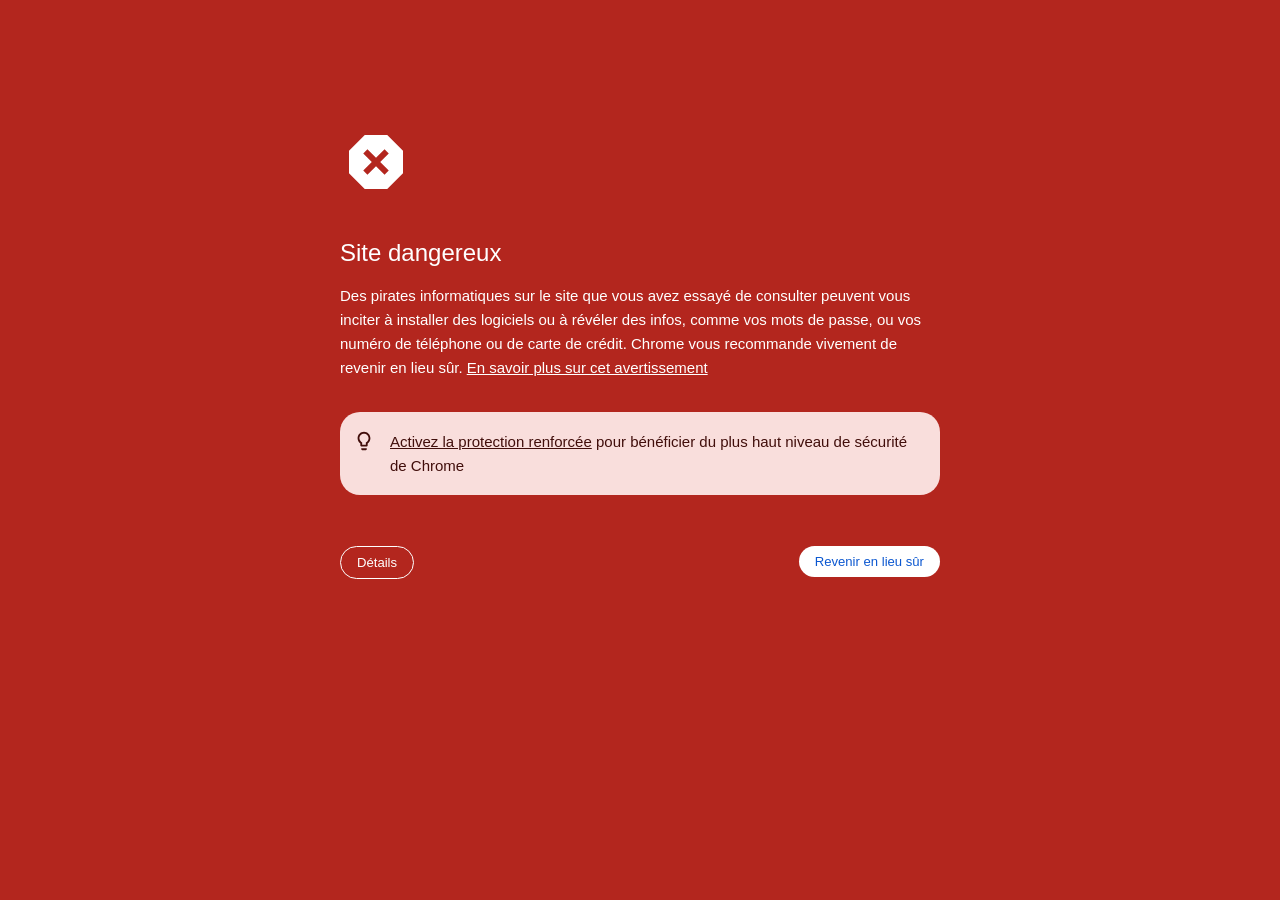
<file: index_ssl.html>
<html dir="ltr" lang="fr"><head>
  <meta charset="utf-8">
  <meta name="color-scheme" content="light dark">
  <meta name="theme-color" content="rgb(217, 48, 37)">
  <meta name="viewport" content="initial-scale=1, minimum-scale=1, width=device-width">
  <meta http-equiv="Content-Security-Policy" content="require-trusted-types-for 'script'; trusted-types;">
  <title>Erreur liée à la sécurité</title>
  <style>/* Copyright 2017 The Chromium Authors
 * Use of this source code is governed by a BSD-style license that can be
 * found in the LICENSE file. */

a {
  color: var(--link-color);
}

body {
  --background-color: #fff;
  --error-code-color: var(--google-gray-700);
  --google-blue-50: rgb(232, 240, 254);
  --google-blue-100: rgb(210, 227, 252);
  --google-blue-300: rgb(138, 180, 248);
  --google-blue-600: rgb(26, 115, 232);
  --google-blue-700: rgb(25, 103, 210);
  --google-gray-100: rgb(241, 243, 244);
  --google-gray-300: rgb(218, 220, 224);
  --google-gray-500: rgb(154, 160, 166);
  --google-gray-50: rgb(248, 249, 250);
  --google-gray-600: rgb(128, 134, 139);
  --google-gray-700: rgb(95, 99, 104);
  --google-gray-800: rgb(60, 64, 67);
  --google-gray-900: rgb(32, 33, 36);
  --heading-color: var(--google-gray-900);
  --link-color: rgb(88, 88, 88);
  --primary-button-fill-color-active: var(--google-blue-700);
  --primary-button-fill-color: var(--google-blue-600);
  --primary-button-text-color: #fff;
  --quiet-background-color: rgb(247, 247, 247);
  --secondary-button-border-color: var(--google-gray-500);
  --secondary-button-fill-color: #fff;
  --secondary-button-hover-border-color: var(--google-gray-600);
  --secondary-button-hover-fill-color: var(--google-gray-50);
  --secondary-button-text-color: var(--google-gray-700);
  --small-link-color: var(--google-gray-700);
  --text-color: var(--google-gray-700);
  background: var(--background-color);
  color: var(--text-color);
  word-wrap: break-word;
}

.nav-wrapper .secondary-button {
  background: var(--secondary-button-fill-color);
  border: 1px solid var(--secondary-button-border-color);
  color: var(--secondary-button-text-color);
  float: none;
  margin: 0;
  padding: 8px 16px;
}

.hidden {
  display: none;
}

html {
  -webkit-text-size-adjust: 100%;
  font-size: 125%;
}

.icon {
  background-repeat: no-repeat;
  background-size: 100%;
}

@media (prefers-color-scheme: dark) {
  body {
    --background-color: var(--google-gray-900);
    --error-code-color: var(--google-gray-500);
    --heading-color: var(--google-gray-500);
    --link-color: var(--google-blue-300);
    --primary-button-fill-color-active: rgb(129, 162, 208);
    --primary-button-fill-color: var(--google-blue-300);
    --primary-button-text-color: var(--google-gray-900);
    --quiet-background-color: var(--background-color);
    --secondary-button-border-color: var(--google-gray-700);
    --secondary-button-fill-color: var(--google-gray-900);
    --secondary-button-hover-fill-color: rgb(48, 51, 57);
    --secondary-button-text-color: var(--google-blue-300);
    --small-link-color: var(--google-blue-300);
    --text-color: var(--google-gray-500);
  }
}
</style>
  <style>/* Copyright 2014 The Chromium Authors
   Use of this source code is governed by a BSD-style license that can be
   found in the LICENSE file. */

button {
  border: 0;
  border-radius: 20px;
  box-sizing: border-box;
  color: var(--primary-button-text-color);
  cursor: pointer;
  float: right;
  font-size: .875em;
  margin: 0;
  padding: 8px 16px;
  transition: box-shadow 150ms cubic-bezier(0.4, 0, 0.2, 1);
  user-select: none;
}

[dir='rtl'] button {
  float: left;
}

.bad-clock button,
.captive-portal button,
.https-only button,
.insecure-form button,
.lookalike-url button,
.main-frame-blocked button,
.neterror button,
.pdf button,
.ssl button,
.enterprise-block button,
.enterprise-warn button,
.managed-profile-required button,
.safe-browsing-billing button,
.supervised-user-verify button,
.supervised-user-verify-subframe button {
  background: var(--primary-button-fill-color);
}

button:active {
  background: var(--primary-button-fill-color-active);
  outline: 0;
}

#debugging {
  display: inline;
  overflow: auto;
}

.debugging-content {
  line-height: 1em;
  margin-bottom: 0;
  margin-top: 1em;
}

.debugging-content-fixed-width {
  display: block;
  font-family: monospace;
  font-size: 1.2em;
  margin-top: 0.5em;
}

.debugging-title {
  font-weight: bold;
}

#details {
  margin: 0 0 50px;
}

#details p:not(:first-of-type) {
  margin-top: 20px;
}

.secondary-button:active {
  border-color: white;
  box-shadow: 0 1px 2px 0 rgba(60, 64, 67, .3),
      0 2px 6px 2px rgba(60, 64, 67, .15);
}

.secondary-button:hover {
  background: var(--secondary-button-hover-fill-color);
  border-color: var(--secondary-button-hover-border-color);
  text-decoration: none;
}

.error-code {
  color: var(--error-code-color);
  font-size: .8em;
  margin-top: 12px;
  text-transform: uppercase;
}

#error-debugging-info {
  font-size: 0.8em;
}

h1 {
  color: var(--heading-color);
  font-size: 1.6em;
  font-weight: normal;
  line-height: 1.25em;
  margin-bottom: 16px;
}

h2 {
  font-size: 1.2em;
  font-weight: normal;
}

.icon {
  height: 72px;
  margin: 0 0 40px;
  width: 72px;
}

input[type=checkbox] {
  opacity: 0;
}

input[type=checkbox]:focus ~ .checkbox::after {
  outline: -webkit-focus-ring-color auto 5px;
}

.interstitial-wrapper {
  box-sizing: border-box;
  font-size: 1em;
  line-height: 1.6em;
  margin: 14vh auto 0;
  max-width: 600px;
  width: 100%;
}

#main-message > p {
  display: inline;
}

#extended-reporting-opt-in {
  font-size: .875em;
  margin-top: 32px;
}

#extended-reporting-opt-in label {
  display: grid;
  grid-template-columns: 1.8em 1fr;
  position: relative;
}

#enhanced-protection-message {
  border-radius: 20px;
  font-size: 1em;
  margin-top: 32px;
  padding: 10px 5px;
}

#enhanced-protection-message a {
  color: var(--google-red-10);
}

#enhanced-protection-message label {
  display: grid;
  grid-template-columns: 2.5em 1fr;
  position: relative;
}

#enhanced-protection-message div {
  margin: 0.5em;
}

#enhanced-protection-message .icon {
  height: 1.5em;
  vertical-align: middle;
  width: 1.5em;
}

.nav-wrapper {
  margin-top: 51px;
}

.nav-wrapper::after {
  clear: both;
  content: '';
  display: table;
  width: 100%;
}

.small-link {
  color: var(--small-link-color);
  font-size: .875em;
}

.checkboxes {
  flex: 0 0 24px;
}

.checkbox {
  --padding: .9em;
  background: transparent;
  display: block;
  height: 1em;
  left: -1em;
  padding-inline-start: var(--padding);
  position: absolute;
  right: 0;
  top: -.5em;
  width: 1em;
}

.checkbox::after {
  border: 1px solid white;
  border-radius: 2px;
  content: '';
  height: 1em;
  left: var(--padding);
  position: absolute;
  top: var(--padding);
  width: 1em;
}

.checkbox::before {
  background: transparent;
  border: 2px solid white;
  border-inline-end-width: 0;
  border-top-width: 0;
  content: '';
  height: .2em;
  left: calc(.3em + var(--padding));
  opacity: 0;
  position: absolute;
  top: calc(.3em  + var(--padding));
  transform: rotate(-45deg);
  width: .5em;
}

input[type=checkbox]:checked ~ .checkbox::before {
  opacity: 1;
}

@media (max-width: 700px) {
  .interstitial-wrapper {
    padding: 0 10%;
  }

  #error-debugging-info {
    overflow: auto;
  }
}

@media (max-width: 420px) {
  button,
  [dir='rtl'] button,
  .small-link {
    float: none;
    font-size: .825em;
    font-weight: 500;
    margin: 0;
    width: 100%;
  }

  button {
    padding: 16px 24px;
  }

  #details {
    margin: 20px 0 20px 0;
  }

  #details p:not(:first-of-type) {
    margin-top: 10px;
  }

  .secondary-button:not(.hidden) {
    display: block;
    margin-top: 20px;
    text-align: center;
    width: 100%;
  }

  .interstitial-wrapper {
    padding: 0 5%;
  }

  #extended-reporting-opt-in {
    margin-top: 24px;
  }

  #enhanced-protection-message {
    margin-top: 24px;
  }

  .nav-wrapper {
    margin-top: 30px;
  }
}

/**
 * Mobile specific styling.
 * Navigation buttons are anchored to the bottom of the screen.
 * Details message replaces the top content in its own scrollable area.
 */

@media (max-width: 420px) {
  .nav-wrapper .secondary-button {
    border: 0;
    margin: 16px 0 0;
    margin-inline-end: 0;
    padding-bottom: 16px;
    padding-top: 16px;
  }
}

/* Fixed nav. */
@media (min-width: 240px) and (max-width: 420px) and
       (min-height: 401px),
       (min-width: 421px) and (min-height: 240px) and
       (max-height: 560px) {
  body .nav-wrapper {
    background: var(--background-color);
    bottom: 0;
    box-shadow: 0 -12px 24px var(--background-color);
    left: 0;
    margin: 0 auto;
    max-width: 736px;
    padding-inline-end: 24px;
    padding-inline-start: 24px;
    position: fixed;
    right: 0;
    width: 100%;
    z-index: 2;
  }

  .interstitial-wrapper {
    max-width: 736px;
  }

  #details,
  #main-content {
    padding-bottom: 40px;
  }

  #details {
    padding-top: 5.5vh;
  }

  button.small-link {
    color: var(--google-blue-600);
  }
}

@media (max-width: 420px) and (orientation: portrait),
       (max-height: 560px) {
  body {
    margin: 0 auto;
  }

  button,
  [dir='rtl'] button,
  button.small-link,
  .nav-wrapper .secondary-button {
    font-family: Roboto-Regular,Helvetica;
    font-size: .933em;
    margin: 6px 0;
    transform: translatez(0);
  }

  .nav-wrapper {
    box-sizing: border-box;
    padding-bottom: 8px;
    width: 100%;
  }

  #details {
    box-sizing: border-box;
    height: auto;
    margin: 0;
    opacity: 1;
    transition: opacity 250ms cubic-bezier(0.4, 0, 0.2, 1);
  }

  #details.hidden,
  #main-content.hidden {
    height: 0;
    opacity: 0;
    overflow: hidden;
    padding-bottom: 0;
    transition: none;
  }

  h1 {
    font-size: 1.5em;
    margin-bottom: 8px;
  }

  .icon {
    margin-bottom: 5.69vh;
  }

  .interstitial-wrapper {
    box-sizing: border-box;
    margin: 7vh auto 12px;
    padding: 0 24px;
    position: relative;
  }

  .interstitial-wrapper p {
    font-size: .95em;
    line-height: 1.61em;
    margin-top: 8px;
  }

  #main-content {
    margin: 0;
    transition: opacity 100ms cubic-bezier(0.4, 0, 0.2, 1);
  }

  .small-link {
    border: 0;
  }

  .suggested-left > #control-buttons,
  .suggested-right > #control-buttons {
    float: none;
    margin: 0;
  }
}

@media (min-width: 421px) and (min-height: 500px) and (max-height: 560px) {
  .interstitial-wrapper {
    margin-top: 10vh;
  }
}

@media (min-height: 400px) and (orientation:portrait) {
  .interstitial-wrapper {
    margin-bottom: 145px;
  }
}

@media (min-height: 299px) {
  .nav-wrapper {
    padding-bottom: 16px;
  }
}

@media (max-height: 560px) and (min-height: 240px) and (orientation:landscape) {
  .extended-reporting-has-checkbox #details {
    padding-bottom: 80px;
  }
}

@media (min-height: 500px) and (max-height: 650px) and (max-width: 414px) and
       (orientation: portrait) {
  .interstitial-wrapper {
    margin-top: 7vh;
  }
}

@media (min-height: 650px) and (max-width: 414px) and (orientation: portrait) {
  .interstitial-wrapper {
    margin-top: 10vh;
  }
}

/* Small mobile screens. No fixed nav. */
@media (max-height: 400px) and (orientation: portrait),
       (max-height: 239px) and (orientation: landscape),
       (max-width: 419px) and (max-height: 399px) {
  .interstitial-wrapper {
    display: flex;
    flex-direction: column;
    margin-bottom: 0;
  }

  #details {
    flex: 1 1 auto;
    order: 0;
  }

  #main-content {
    flex: 1 1 auto;
    order: 0;
  }

  .nav-wrapper {
    flex: 0 1 auto;
    margin-top: 8px;
    order: 1;
    padding-inline-end: 0;
    padding-inline-start: 0;
    position: relative;
    width: 100%;
  }

  button,
  .nav-wrapper .secondary-button {
    padding: 16px 24px;
  }

  button.small-link {
    color: var(--google-blue-600);
  }
}

@media (max-width: 239px) and (orientation: portrait) {
  .nav-wrapper {
    padding-inline-end: 0;
    padding-inline-start: 0;
  }
}
</style>
  <style>/* Copyright 2017 The Chromium Authors
 * Use of this source code is governed by a BSD-style license that can be
 * found in the LICENSE file. */

.bad-clock .icon {
  background-image: image-set(
      url([data-uri]) 1x,
      url([data-uri]) 2x);
}
</style>
  <style>/* Copyright 2017 The Chromium Authors
 * Use of this source code is governed by a BSD-style license that can be
 * found in the LICENSE file. */

.captive-portal .icon {
  background-image: image-set(
      url([data-uri]) 1x,
      url([data-uri]) 2x);
}

@media (prefers-color-scheme: dark) {
  .captive-portal .icon {
    filter: invert(1);
  }
}
</style>
  <style>/* Copyright 2021 The Chromium Authors
 * Use of this source code is governed by a BSD-style license that can be
 * found in the LICENSE file. */

html {
  --primary30: #0842A0;
  --primary90: #D3E3FD;
  --google-blue-700: #1967d2;
  --google-blue-300: #8ab4f8;

  /* semantic color declarations */
  --learn-more-link-color: var(--google-blue-700);
  --tonal-container: var(--primary90);
  --on-tonal-container: var(--primary30);

  @media (prefers-color-scheme: dark) {
    --learn-more-link-color: var(--google-blue-300);
    --tonal-container: var(--primary30);
    --on-tonal-container: var(--primary90);
  }
}

.https-only #main-content a {
  color: var(--learn-more-link-color);
}

.https-only .icon {
  background-image: image-set(
    url([data-uri]) 1x,
    url([data-uri]) 2x);
  filter: grayscale(1);
}

@media (prefers-color-scheme: dark) {
  .https-only .icon {
    filter: invert(1) grayscale(1);
  }
}

.https-only ul {
  padding-inline-start: 1.4rem;
}

/* Override the icon and colors for the August 2024 refresh */
.https-only-august2024-refresh .icon {
  background-image: url([data-uri]);
  filter: grayscale(1);
}

@media (prefers-color-scheme: dark) {
  .https-only-august2024-refresh .icon {
    filter: invert(1) grayscale(1);
  }
}

.https-only-august2024-refresh .secondary-button {
  --secondary-button-fill-color: var(--tonal-container);
  --secondary-button-text-color: var(--on-tonal-container);
  --secondary-button-hover-fill-color: var(--tonal-container);
  border: 0;
}
</style>
  <style>/* Copyright 2020 The Chromium Authors
 * Use of this source code is governed by a BSD-style license that can be
 * found in the LICENSE file. */

.insecure-form #main-content a {
  color: var(--google-blue-700);
}

.insecure-form .icon {
  background-image: image-set(
      url([data-uri]) 1x,
      url([data-uri]) 2x);
}

@media (prefers-color-scheme: dark) {
  .insecure-form .icon {
    filter: invert(1);
  }
}
</style>
  <style>/* Copyright 2019 The Chromium Authors
 * Use of this source code is governed by a BSD-style license that can be
 * found in the LICENSE file. */

.lookalike-url #main-content a {
  color: var(--google-blue-700);
}

.lookalike-url .icon {
  background-image: image-set(
      url([data-uri]) 1x,
      url([data-uri]) 2x);
}

@media (prefers-color-scheme: dark) {
  .lookalike-url .icon {
    filter: invert(1);
  }
}
</style>
  <style>/* Copyright 2017 The Chromium Authors
 * Use of this source code is governed by a BSD-style license that can be
 * found in the LICENSE file. */

body.safe-browsing {
  --google-red-900: rgb(165, 14, 14);
  --google-red-700: rgb(197, 34, 31);
  --google-red-600: rgb(217, 48, 37);
  --google-red-500: rgb(234, 67, 53);
  --google-red-100: rgb(250, 210, 207);
  --google-red-90: rgb(249, 222, 220);
  --google-red-50: rgb(252, 232, 230);
  --google-red-10: rgb(65, 14, 11);
  background-color: var(--google-red-40);
  color: white;
}

.safe-browsing :-webkit-any(
    a, #details, #details-button, #proceed-button, h1, h2, p, .small-link) {
  color: white;
}

.safe-browsing button {
  background: white;
  border-color: white;
  color: var(--google-primary-40);
}

.safe-browsing button:active {
  box-shadow: 0 1px 2px 0 rgba(165, 14, 14, .3),
      0 2px 6px 2px rgba(165, 14, 14, .15);
}

.safe-browsing button:hover {
  background: var(--google-primary-90);
}

.safe-browsing .secondary-button {
  background-color: var(--google-red-40);
  border-color: white;
  color: white;
}

.safe-browsing .secondary-button:active {
  box-shadow: 0 2px 3px rgba(0, 0, 0, .5);
}

.safe-browsing .secondary-button:hover {
  background-color: var(--google-red-500);
  border-color: var(--google-red-50);
}

.safe-browsing .error-code {
  display: none;
}

.safe-browsing .icon {
  background-image: image-set(
      url([data-uri]) 1x,
      url([data-uri]) 2x);
  color: var(--google-red-40);
}

.safe-browsing .new-icon {
  background-image: image-set(
      url([data-uri]) 1x,
      url([data-uri]) 2x);
  color: var(--google-red-40);
}

@media (min-width: 240px) and (max-width: 420px) and
       (min-height: 401px),
       (min-width: 421px) and (min-height: 240px) and
       (max-height: 560px) {
  body.safe-browsing .nav-wrapper {
    background: var(--google-red-40);
    box-shadow: 0 -12px 24px var(--google-red-40);
  }
}

.safe-browsing-billing .icon {
  background-image: image-set(
      url([data-uri]) 1x,
      url([data-uri]) 2x);
}

.safe-browsing-enhanced-protection-message {
  background-color: var(--google-red-90);
  color: var(--google-red-10);
}

.safe-browsing-enhanced-protection-message .icon {
  background-image: url([data-uri]);
}
</style>
  <style>/* Copyright 2024 The Chromium Authors
 * Use of this source code is governed by a BSD-style license that can be
 * found in the LICENSE file. */

html {
  --google-primary-40: rgb(11, 87, 208);
  --google-primary-90: rgb(211, 227, 253);
  --google-red-40: rgb(179, 38, 30);
}
</style>
  <style>/* Copyright 2017 The Chromium Authors
 * Use of this source code is governed by a BSD-style license that can be
 * found in the LICENSE file. */

.ssl .icon {
  background-image: image-set(
      url([data-uri]) 1x,
      url([data-uri]) 2x);
}

.ssl-opt-in .checkbox::after {
  border-color: #696969;
}

.ssl-opt-in .checkbox::before {
  border-color: #696969;
}

.ssl-enhanced-protection-message {
  background-color: rgb(248, 249, 250); /* google-gray-50 */
  border: 1px solid rgb(218, 220, 224); /* google-gray-300 */
}

@media (prefers-color-scheme: dark) {
  .ssl-enhanced-protection-message {
    background-color: rgb(32, 33, 36); /* google-gray-900 */
    border: 1px solid rgb(95, 99, 104); /* google-gray-700 */
  }
}

.ssl-enhanced-protection-message .icon {
  background-image: url([data-uri]);
}

.ssl-enhanced-protection-message a:link {
  color: rgb(26, 115, 232); /* google-blue-600 */
}

@media (prefers-color-scheme: dark) {
  .ssl-enhanced-protection-message a:link {
    color: rgb(138, 180, 248); /* google-blue-300 */
  }
}
</style>
  <style>/* Copyright 2022 The Chromium Authors
 * Use of this source code is governed by a BSD-style license that can be
 * found in the LICENSE file.
 */

.enterprise-block .icon {
  background-image: image-set(
    url([data-uri]) 1x,
    url([data-uri]) 2x);
}
</style>
  <style>/* Copyright 2022 The Chromium Authors
 * Use of this source code is governed by a BSD-style license that can be
 * found in the LICENSE file.
 */

.enterprise-warn .icon {
  background-image: image-set(
      url([data-uri]) 1x,
      url([data-uri]) 2x);
}

@media (prefers-color-scheme: dark) {
  .enterprise-warn .icon {
    filter: invert(1);
  }
}
</style>
  <style>/* Copyright 2024 The Chromium Authors
 * Use of this source code is governed by a BSD-style license that can be
 * found in the LICENSE file.
 */

body.showing-blocked-site-message {
  --header-color: var(--google-gray-900);
  --paragraph-color: var(--google-gray-700);
  --callout-text-color: var(--google-gray-900);
  --callout-bg-color: var(--google-gray-100);
}

.supervised-user-verify  {
  #main-content a {
    color: var(--google-blue-700);
    text-decoration: none;
  }

  .icon {
    background-image: url([data-uri]);
    width: 120px;
    height: 120px;
  }
}

.showing-blocked-site-message {
  #blocked-site-message {
    align-items: center;
    background-color: var(--callout-bg-color);
    border-radius: 8px;
    color: var(--header-color);
    justify-content: flex-start;
    padding: 16px;
    width: max-content;
  }

  #blocked-site-message-header,
  #blocked-site-message-reason {
    background-color: var(--callout-bg-color);
    margin-top: 0;
    margin-bottom: 0;
  }

  #blocked-site-message-reason {
    font-size: 0.8em;
  }
}

@media (prefers-color-scheme: dark) {
  .supervised-user-verify .icon {
    background-image: url([data-uri]);
  }

  body.showing-blocked-site-message {
    --callout-bg-color: var(--google-gray-800);
    --callout-text-color: var(--google-gray-200);
    --header-color: #e9eaed;
    --paragraph-color: var(--google-gray-500);
  }
}

body.supervised-user-verify-subframe {
  --border-color: var(--google-gray-300);
  --background-color: #f8fafd;
  margin: 0;
  overflow: auto;
  box-shadow: 0 0 1px 1px var(--border-color) inset;
  background-color: var(--background-color);

  @media (prefers-color-scheme: dark) {
    --border-color: var(--google-gray-700);
    --background-color: var(--google-gray-900);
  }
}

.supervised-user-verify-subframe {
  .interstitial-wrapper {
    max-width: unset;
    display: flex;
    flex-direction: column;
    align-items: center;
    justify-content: center;
    margin: 0px;
    padding: 0px;
    height: 100vh;
  }

  .icon {
    background-image: url([data-uri]);
    width: 64px;
    height: 64px;
    margin-bottom: 14px;
  }

  #main-content {
    all: unset;
    display: flex;
    flex-direction: column;
    align-items: center;
    justify-content: center;
  }

  #main-message {
    text-align: center;
    max-width: 225px;

    p, #debugging {
      display: none;
    }

    h1 {
      font-size: 14px;
      margin: 0;
    }
  }

  #blocked-site-message {
    display: none;
  }

  .nav-wrapper {
    all: unset;
    display: flex;
    flex-direction: column;
    align-items: center;
    justify-content: center;
    margin-top: 16px;
  }

  .nav-wrapper button {
    margin: 0;
    padding: 8px 16px;
  }

  @media (prefers-color-scheme: dark) {
    .icon {
      background-image: url([data-uri]);
    }
  }

  @media (max-height: 200px) {
    .icon {
        display: none;
      }
  }
}
</style>
  <style>/* Copyright 2024 The Chromium Authors
 * Use of this source code is governed by a BSD-style license that can be
 * found in the LICENSE file. */

.managed-profile-required .icon {
  background-image: url([data-uri]);
  filter: grayscale(1);
}

@media (prefers-color-scheme: dark) {
  .managed-profile-required .icon {
    filter: invert(1) grayscale(1);
  }
}
</style>


  <script>// Copyright 2014 The Chromium Authors
// Use of this source code is governed by a BSD-style license that can be
// found in the LICENSE file.
var certificateErrorPageController;const SecurityInterstitialCommandId={CMD_DONT_PROCEED:0,CMD_PROCEED:1,CMD_SHOW_MORE_SECTION:2,CMD_OPEN_HELP_CENTER:3,CMD_OPEN_DIAGNOSTIC:4,CMD_RELOAD:5,CMD_OPEN_DATE_SETTINGS:6,CMD_OPEN_LOGIN:7,CMD_DO_REPORT:8,CMD_DONT_REPORT:9,CMD_OPEN_REPORTING_PRIVACY:10,CMD_OPEN_WHITEPAPER:11,CMD_REPORT_PHISHING_ERROR:12,CMD_OPEN_ENHANCED_PROTECTION_SETTINGS:13};const HIDDEN_CLASS="hidden";function sendCommand(cmd){if(window.certificateErrorPageController){switch(cmd){case SecurityInterstitialCommandId.CMD_DONT_PROCEED:certificateErrorPageController.dontProceed();break;case SecurityInterstitialCommandId.CMD_PROCEED:certificateErrorPageController.proceed();break;case SecurityInterstitialCommandId.CMD_SHOW_MORE_SECTION:certificateErrorPageController.showMoreSection();break;case SecurityInterstitialCommandId.CMD_OPEN_HELP_CENTER:certificateErrorPageController.openHelpCenter();break;case SecurityInterstitialCommandId.CMD_OPEN_DIAGNOSTIC:certificateErrorPageController.openDiagnostic();break;case SecurityInterstitialCommandId.CMD_RELOAD:certificateErrorPageController.reload();break;case SecurityInterstitialCommandId.CMD_OPEN_DATE_SETTINGS:certificateErrorPageController.openDateSettings();break;case SecurityInterstitialCommandId.CMD_OPEN_LOGIN:certificateErrorPageController.openLogin();break;case SecurityInterstitialCommandId.CMD_DO_REPORT:certificateErrorPageController.doReport();break;case SecurityInterstitialCommandId.CMD_DONT_REPORT:certificateErrorPageController.dontReport();break;case SecurityInterstitialCommandId.CMD_OPEN_REPORTING_PRIVACY:certificateErrorPageController.openReportingPrivacy();break;case SecurityInterstitialCommandId.CMD_OPEN_WHITEPAPER:certificateErrorPageController.openWhitepaper();break;case SecurityInterstitialCommandId.CMD_REPORT_PHISHING_ERROR:certificateErrorPageController.reportPhishingError();break;case SecurityInterstitialCommandId.CMD_OPEN_ENHANCED_PROTECTION_SETTINGS:certificateErrorPageController.openEnhancedProtectionSettings();break}return}if(window.domAutomationController){window.domAutomationController.send(cmd)}}function preventDefaultOnPoundLinkClicks(){const anchors=document.body.querySelectorAll('a[href="#"]');for(const anchor of anchors){anchor.addEventListener("click",(e=>e.preventDefault()))}}let mobileNav=false;function onResize(){const helpOuterBox=document.querySelector("#details");const mainContent=document.querySelector("#main-content");const mediaQuery="(min-width: 240px) and (max-width: 420px) and "+"(min-height: 401px), "+"(max-height: 560px) and (min-height: 240px) and "+"(min-width: 421px)";const detailsHidden=helpOuterBox.classList.contains(HIDDEN_CLASS);const runnerContainer=document.querySelector(".runner-container");if(mobileNav!==window.matchMedia(mediaQuery).matches){mobileNav=!mobileNav;if(mobileNav){mainContent.classList.toggle(HIDDEN_CLASS,!detailsHidden);helpOuterBox.classList.toggle(HIDDEN_CLASS,detailsHidden);if(runnerContainer){runnerContainer.classList.toggle(HIDDEN_CLASS,!detailsHidden)}}else if(!detailsHidden){mainContent.classList.remove(HIDDEN_CLASS);helpOuterBox.classList.remove(HIDDEN_CLASS);if(runnerContainer){runnerContainer.classList.remove(HIDDEN_CLASS)}}}}function setupMobileNav(){window.addEventListener("resize",onResize);onResize()}document.addEventListener("DOMContentLoaded",setupMobileNav);function assert(value,message){if(value){return}throw new Error("Assertion failed"+(message?`: ${message}`:""))}class LoadTimeData{data_=null;set data(value){assert(!this.data_,"Re-setting data.");this.data_=value}valueExists(id){assert(this.data_,"No data. Did you remember to include strings.js?");return id in this.data_}getValue(id){assert(this.data_,"No data. Did you remember to include strings.js?");const value=this.data_[id];assert(typeof value!=="undefined","Could not find value for "+id);return value}getString(id){const value=this.getValue(id);assert(typeof value==="string",`[${value}] (${id}) is not a string`);return value}getStringF(id,...args){const value=this.getString(id);if(!value){return""}return this.substituteString(value,...args)}substituteString(label,...args){return label.replace(/\$(.|$|\n)/g,(function(m){assert(m.match(/\$[$1-9]/),"Unescaped $ found in localized string.");if(m==="$$"){return"$"}const substitute=args[Number(m[1])-1];if(substitute===undefined||substitute===null){return""}return substitute.toString()}))}getSubstitutedStringPieces(label,...args){const pieces=(label.match(/(\$[1-9])|(([^$]|\$([^1-9]|$))+)/g)||[]).map((function(p){if(!p.match(/^\$[1-9]$/)){assert((p.match(/\$/g)||[]).length%2===0,"Unescaped $ found in localized string.");return{value:p.replace(/\$\$/g,"$"),arg:null}}const substitute=args[Number(p[1])-1];if(substitute===undefined||substitute===null){return{value:"",arg:p}}return{value:substitute.toString(),arg:p}}));return pieces}getBoolean(id){const value=this.getValue(id);assert(typeof value==="boolean",`[${value}] (${id}) is not a boolean`);return value}getInteger(id){const value=this.getValue(id);assert(typeof value==="number",`[${value}] (${id}) is not a number`);assert(value===Math.floor(value),"Number isn't integer: "+value);return value}overrideValues(replacements){assert(typeof replacements==="object","Replacements must be a dictionary object.");assert(this.data_,"Data must exist before being overridden");for(const key in replacements){this.data_[key]=replacements[key]}}resetForTesting(newData=null){this.data_=newData}isInitialized(){return this.data_!==null}}const loadTimeData=new LoadTimeData;const SB_DISPLAY_ENHANCED_PROTECTION_MESSAGE="displayEnhancedProtectionMessage";function setupEnhancedProtectionMessage(){const interstitialType=loadTimeData.getString("type");if(interstitialType!=="SAFEBROWSING"&&interstitialType!=="SSL"&&interstitialType!=="CAPTIVE_PORTAL"){return}if(!loadTimeData.getBoolean(SB_DISPLAY_ENHANCED_PROTECTION_MESSAGE)){return}const enhancedProtectionLink=document.querySelector("#enhanced-protection-link");const enhancedProtectionMessage=document.querySelector("#enhanced-protection-message");if(enhancedProtectionLink){if(mobileNav){enhancedProtectionMessage.addEventListener("click",(function(){sendCommand(SecurityInterstitialCommandId.CMD_OPEN_ENHANCED_PROTECTION_SETTINGS);return false}))}else{enhancedProtectionLink.addEventListener("click",(function(){sendCommand(SecurityInterstitialCommandId.CMD_OPEN_ENHANCED_PROTECTION_SETTINGS);return false}))}}enhancedProtectionMessage.classList.remove("hidden");const billing=interstitialType==="SAFEBROWSING"&&loadTimeData.getBoolean("billing");let className="ssl-enhanced-protection-message";if(interstitialType==="SAFEBROWSING"&&!billing){className="safe-browsing-enhanced-protection-message"}enhancedProtectionMessage.classList.add(className)}const SB_BOX_CHECKED="boxchecked";const SB_DISPLAY_CHECK_BOX="displaycheckbox";function setupExtendedReportingCheckbox(){const interstitialType=loadTimeData.getString("type");if(interstitialType!=="SAFEBROWSING"&&interstitialType!=="SSL"&&interstitialType!=="CAPTIVE_PORTAL"){return}if(!loadTimeData.getBoolean(SB_DISPLAY_CHECK_BOX)){return}const privacyLink=document.querySelector("#privacy-link");if(privacyLink){privacyLink.addEventListener("click",(function(){sendCommand(SecurityInterstitialCommandId.CMD_OPEN_REPORTING_PRIVACY);return false}));privacyLink.addEventListener("mousedown",(function(){return false}))}document.querySelector("#opt-in-checkbox").checked=loadTimeData.getBoolean(SB_BOX_CHECKED);document.querySelector("#extended-reporting-opt-in").classList.remove("hidden");const billing=interstitialType==="SAFEBROWSING"&&loadTimeData.getBoolean("billing");let className="ssl-opt-in";if(interstitialType==="SAFEBROWSING"&&!billing){className="safe-browsing-opt-in"}document.querySelector("#extended-reporting-opt-in").classList.add(className);document.querySelector("#body").classList.add("extended-reporting-has-checkbox");const whitepaperLink=document.querySelector("#whitepaper-link");if(whitepaperLink){whitepaperLink.addEventListener("click",(function(event){sendCommand(SecurityInterstitialCommandId.CMD_OPEN_WHITEPAPER)}))}const optInCheckbox=document.querySelector("#opt-in-checkbox");optInCheckbox.addEventListener("click",(function(){sendCommand(optInCheckbox.checked?SecurityInterstitialCommandId.CMD_DO_REPORT:SecurityInterstitialCommandId.CMD_DONT_REPORT)}))}function appendDebuggingField(title,value,fixedWidth){const spanTitle=document.createElement("span");spanTitle.classList.add("debugging-title");spanTitle.innerText=title+": ";const spanValue=document.createElement("span");spanValue.classList.add("debugging-content");if(fixedWidth){spanValue.classList.add("debugging-content-fixed-width")}spanValue.innerText=value;const pElem=document.createElement("p");pElem.classList.add("debugging-content");pElem.appendChild(spanTitle);pElem.appendChild(spanValue);document.querySelector("#error-debugging-info").appendChild(pElem)}function toggleDebuggingInfo(){const hiddenDebug=document.querySelector("#error-debugging-info").classList.toggle(HIDDEN_CLASS);document.querySelector("#error-code").setAttribute("aria-expanded",!hiddenDebug)}function setupSSLDebuggingInfo(){if(loadTimeData.getString("type")!=="SSL"){return}appendDebuggingField("Subject",loadTimeData.getString("subject"));appendDebuggingField("Issuer",loadTimeData.getString("issuer"));appendDebuggingField("Expires on",loadTimeData.getString("expirationDate"));appendDebuggingField("Current date",loadTimeData.getString("currentDate"));appendDebuggingField("PEM encoded chain",loadTimeData.getString("pem"),true);const ctInfo=loadTimeData.getString("ct");if(ctInfo){appendDebuggingField("Certificate Transparency",ctInfo)}const errorCode=document.querySelector("#error-code");errorCode.addEventListener("click",toggleDebuggingInfo);errorCode.setAttribute("role","button");errorCode.setAttribute("aria-expanded",false)}let expandedDetails=false;let keyPressState=0;let timePageLastFocused=null;const PROCEED_CLICKJACKING_DELAY=500;function clickjackingDelayHasPassed(){return timePageLastFocused!=null&&window.performance.now()-timePageLastFocused>=PROCEED_CLICKJACKING_DELAY}function handleKeypress(e){const BYPASS_SEQUENCE=window.atob("dGhpc2lzdW5zYWZl");if(BYPASS_SEQUENCE.charCodeAt(keyPressState)===e.keyCode){keyPressState++;if(keyPressState===BYPASS_SEQUENCE.length){sendCommand(SecurityInterstitialCommandId.CMD_PROCEED);keyPressState=0}}else{keyPressState=0}}function setupEvents(){loadTimeData.data=window.loadTimeDataRaw;const overridable=loadTimeData.getBoolean("overridable");const interstitialType=loadTimeData.getString("type");const ssl=interstitialType==="SSL";const captivePortal=interstitialType==="CAPTIVE_PORTAL";const badClock=ssl&&loadTimeData.getBoolean("bad_clock");const lookalike=interstitialType==="LOOKALIKE";const billing=interstitialType==="SAFEBROWSING"&&loadTimeData.getBoolean("billing");const blockedInterception=interstitialType==="BLOCKED_INTERCEPTION";const insecureForm=interstitialType==="INSECURE_FORM";const httpsOnly=interstitialType==="HTTPS_ONLY";const enterpriseBlock=interstitialType==="ENTERPRISE_BLOCK";const enterpriseWarn=interstitialType==="ENTERPRISE_WARN";const managedProfileRequired=interstitialType==="MANAGED_PROFILE_REQUIRED";const supervisedUserVerify=interstitialType==="SUPERVISED_USER_VERIFY";const supervisedUserVerifySubframe=interstitialType==="SUPERVISED_USER_VERIFY_SUBFRAME";const hidePrimaryButton=loadTimeData.getBoolean("hide_primary_button");const showBlockedSiteMessage=loadTimeData.valueExists("show_blocked_site_message")?loadTimeData.getBoolean("show_blocked_site_message"):false;const body=document.querySelector("#body");if(ssl||blockedInterception){body.classList.add(badClock?"bad-clock":"ssl");if(loadTimeData.valueExists("errorCode")){const errorCode=document.querySelector("#error-code");errorCode.textContent=loadTimeData.getString("errorCode");errorCode.classList.remove(HIDDEN_CLASS)}}else if(captivePortal){body.classList.add("captive-portal")}else if(billing){body.classList.add("safe-browsing-billing")}else if(lookalike){body.classList.add("lookalike-url")}else if(insecureForm){body.classList.add("insecure-form")}else if(httpsOnly){body.classList.add("https-only");if(loadTimeData.valueExists("august2024Refresh")&&loadTimeData.getBoolean("august2024Refresh")){body.classList.add("https-only-august2024-refresh")}}else if(enterpriseBlock){body.classList.add("enterprise-block")}else if(enterpriseWarn){body.classList.add("enterprise-warn")}else if(managedProfileRequired){body.classList.add("managed-profile-required")}else if(supervisedUserVerify){body.classList.add("supervised-user-verify")}else if(supervisedUserVerifySubframe){body.classList.add("supervised-user-verify-subframe")}else{body.classList.add("safe-browsing");document.querySelector("meta[name=theme-color]").setAttribute("content","rgb(217, 48, 37)")}document.querySelector("#icon").classList.add("icon");const primaryButton=document.querySelector("#primary-button");if(hidePrimaryButton){primaryButton.classList.add(HIDDEN_CLASS)}else{primaryButton.addEventListener("click",(function(){switch(interstitialType){case"CAPTIVE_PORTAL":case"SUPERVISED_USER_VERIFY":case"SUPERVISED_USER_VERIFY_SUBFRAME":sendCommand(SecurityInterstitialCommandId.CMD_OPEN_LOGIN);break;case"SSL":if(badClock){sendCommand(SecurityInterstitialCommandId.CMD_OPEN_DATE_SETTINGS)}else if(overridable){sendCommand(SecurityInterstitialCommandId.CMD_DONT_PROCEED)}else{sendCommand(SecurityInterstitialCommandId.CMD_RELOAD)}break;case"SAFEBROWSING":case"ENTERPRISE_BLOCK":case"ENTERPRISE_WARN":case"MANAGED_PROFILE_REQUIRED":case"ORIGIN_POLICY":sendCommand(SecurityInterstitialCommandId.CMD_DONT_PROCEED);break;case"HTTPS_ONLY":case"INSECURE_FORM":case"LOOKALIKE":sendCommand(SecurityInterstitialCommandId.CMD_DONT_PROCEED);break;default:throw new Error("Invalid interstitial type")}}))}if(lookalike||insecureForm||httpsOnly||enterpriseWarn){const proceedButton=document.querySelector("#proceed-button");proceedButton.classList.remove(HIDDEN_CLASS);proceedButton.textContent=loadTimeData.getString("proceedButtonText");proceedButton.addEventListener("click",(function(event){if(clickjackingDelayHasPassed()){sendCommand(SecurityInterstitialCommandId.CMD_PROCEED)}}))}if(lookalike){const dontProceedLink=document.querySelector("#dont-proceed-link");if(dontProceedLink){dontProceedLink.addEventListener("click",(function(event){sendCommand(SecurityInterstitialCommandId.CMD_DONT_PROCEED)}))}}if(overridable){const overrideElement=document.querySelector(billing?"#proceed-button":"#proceed-link");overrideElement.addEventListener("click",(function(event){if(!billing||clickjackingDelayHasPassed()){sendCommand(SecurityInterstitialCommandId.CMD_PROCEED)}}));if(ssl){overrideElement.classList.add("small-link")}else if(billing){overrideElement.classList.remove(HIDDEN_CLASS);overrideElement.textContent=loadTimeData.getString("proceedButtonText")}}else if(!ssl){document.querySelector("#final-paragraph").classList.add(HIDDEN_CLASS)}if(showBlockedSiteMessage){document.querySelector("#blocked-site-message").classList.remove(HIDDEN_CLASS);body.classList.add("showing-blocked-site-message");document.getElementById("blocked-site-message-header").textContent=loadTimeData.getString("blockedSiteMessageHeader");document.getElementById("blocked-site-message-reason").textContent=loadTimeData.getString("blockedSiteMessageReason")}const diagnosticLink=document.querySelector("#diagnostic-link");if(diagnosticLink){diagnosticLink.addEventListener("click",(function(event){sendCommand(SecurityInterstitialCommandId.CMD_OPEN_DIAGNOSTIC)}))}const learnMoreLink=document.querySelector("#learn-more-link");if(learnMoreLink){learnMoreLink.addEventListener("click",(function(event){sendCommand(SecurityInterstitialCommandId.CMD_OPEN_HELP_CENTER)}))}const detailsButton=document.querySelector("#details-button");if(captivePortal||billing||lookalike||insecureForm||httpsOnly||enterpriseWarn||enterpriseBlock||supervisedUserVerify||managedProfileRequired||supervisedUserVerifySubframe){detailsButton.classList.add("hidden")}else{detailsButton.setAttribute("aria-expanded",!document.querySelector("#details").classList.contains(HIDDEN_CLASS));detailsButton.addEventListener("click",(function(event){const hiddenDetails=document.querySelector("#details").classList.toggle(HIDDEN_CLASS);detailsButton.setAttribute("aria-expanded",!hiddenDetails);const mainContent=document.querySelector("#main-content");if(mobileNav){mainContent.classList.toggle(HIDDEN_CLASS,!hiddenDetails)}else{mainContent.classList.remove(HIDDEN_CLASS)}detailsButton.innerText=hiddenDetails?loadTimeData.getString("openDetails"):loadTimeData.getString("closeDetails");if(!expandedDetails){sendCommand(SecurityInterstitialCommandId.CMD_SHOW_MORE_SECTION);expandedDetails=true}}))}const reportErrorLink=document.querySelector("#report-error-link");if(reportErrorLink){reportErrorLink.addEventListener("click",(function(event){sendCommand(SecurityInterstitialCommandId.CMD_REPORT_PHISHING_ERROR)}))}if(lookalike){console.warn(loadTimeData.getString("lookalikeConsoleMessage"))}if(document.getElementById("icon")){document.getElementById("icon").classList.add("new-icon")}preventDefaultOnPoundLinkClicks();setupExtendedReportingCheckbox();setupEnhancedProtectionMessage();setupSSLDebuggingInfo();document.addEventListener("keypress",handleKeypress);timePageLastFocused=window.performance.now();window.addEventListener("focus",(()=>timePageLastFocused=window.performance.now()))}document.addEventListener("DOMContentLoaded",setupEvents);</script>

</head>
<body id="body" class="safe-browsing">
  <div class="interstitial-wrapper">
    <div id="main-content">
      <div class="icon new-icon" id="icon"></div>
      <div id="main-message">
        <h1>Site dangereux</h1>
        <p>Des pirates informatiques sur le site que vous avez essayé de consulter peuvent vous inciter à installer des logiciels ou à révéler des infos, comme vos mots de passe, ou vos numéro de téléphone ou de carte de crédit. Chrome vous recommande vivement de revenir en lieu sûr. <a href="#" id="learn-more-link">En savoir plus sur cet avertissement</a></p>
        <div id="debugging">
          <div id="error-code" class="error-code"></div>
          <div id="error-debugging-info" class="hidden"></div>
        </div>
      </div>
      <div id="blocked-site-message" class="hidden">
        <p id="blocked-site-message-header"></p>
        <p id="blocked-site-message-reason"></p>
      </div>
      <div id="extended-reporting-opt-in" class="hidden">
        <label>
          <div class="checkboxes">
            <input type="checkbox" id="opt-in-checkbox">
            <span class="checkbox"></span>
          </div>
          <span id="opt-in-label">Contribuez à renforcer la sécurité sur le Web pour tous en envoyant à Google les <a href="#" id="whitepaper-link">URL de certaines pages que vous consultez, ainsi que des informations système limitées et une partie du contenu de certaines pages</a>. <a id="privacy-link" href="#">Règles de confidentialité</a></span>
        </label>
      </div>
      <div id="enhanced-protection-message" class="safe-browsing-enhanced-protection-message">
        <label>
          <div class="icon"></div>
          <div><a href="#" id="enhanced-protection-link">Activez la protection renforcée</a> pour bénéficier du plus haut niveau de sécurité de Chrome</div>
        </label>
      </div>
    </div>
    <div class="nav-wrapper">
      <button id="primary-button">Revenir en lieu sûr</button>
      <button id="proceed-button" class="secondary-button small-link hidden"></button>
      <button id="details-button" class="secondary-button small-link" aria-expanded="false">
        Détails
      </button>
    </div>
    <div id="details" class="hidden">
      <p>Chrome dispose de fonctionnalités de sécurité intégrées pour vous protéger sur Internet, comme la navigation sécurisée Google, qui <a href="#" id="diagnostic-link">a récemment détecté un procédé d'hameçonnage</a> sur le site que vous avez essayé de consulter. Les sites d'hameçonnage se font passer pour d'autres sites dans le but de vous tromper.<br><br>Même les sites normalement sûrs sont parfois compromis par des pirates informatiques. <a href="#" id="report-error-link">Contactez-nous</a> si vous pensez qu'il s'agit d'une erreur et que ce site ne présente aucun danger.</p>
      <p id="final-paragraph">Ne consultez ce <a href="#" id="proceed-link">site non sécurisé</a> que si vous êtes sûr de bien comprendre les risques encourus.</p>
    </div>
  </div>


<style>/* Copyright 2014 The Chromium Authors
 * Use of this source code is governed by a BSD-style license that can be
 * found in the LICENSE file. */

/* This file is dynamically processed by a C++ data source handler to fill in
 * some per-platform/locale styles that dramatically alter the page. This is
 * done to reduce flicker, as JS may not run before the page is rendered.
 *
 * There are two ways to include this stylesheet:
 * 1. via its chrome://resources/ URL in HTML, i.e.:
 *
 *   <link rel="stylesheet" href="chrome://resources/css/text_defaults.css">
 *
 * 2. via the webui::AppendWebUICSSTextDefaults() method to directly append it
 * to an HTML string.
 * Otherwise its placeholders won't be expanded. */

body {
  font-family: 'Segoe UI', Tahoma, sans-serif;
  font-size: 75%;
}

button {
  font-family: 'Segoe UI', Tahoma, sans-serif;
}
</style><script>var loadTimeDataRaw = {"billing":false,"boxchecked":false,"closeDetails":"Masquer les détails","displayEnhancedProtectionMessage":true,"displaycheckbox":false,"enhancedProtectionMessage":"\u003Ca href=\"#\" id=\"enhanced-protection-link\">Activez la protection renforcée\u003C/a> pour bénéficier du plus haut niveau de sécurité de Chrome","explanationParagraph":"Chrome dispose de fonctionnalités de sécurité intégrées pour vous protéger sur Internet, comme la navigation sécurisée Google, qui \u003Ca href=\"#\" id=\"diagnostic-link\">a récemment détecté un procédé d'hameçonnage\u003C/a> sur le site que vous avez essayé de consulter. Les sites d'hameçonnage se font passer pour d'autres sites dans le but de vous tromper.\u003Cbr/>\u003Cbr/>Même les sites normalement sûrs sont parfois compromis par des pirates informatiques. \u003Ca href=\"#\" id=\"report-error-link\">Contactez-nous\u003C/a> si vous pensez qu'il s'agit d'une erreur et que ce site ne présente aucun danger.","finalParagraph":"Ne consultez ce \u003Ca href=\"#\" id=\"proceed-link\">site non sécurisé\u003C/a> que si vous êtes sûr de bien comprendre les risques encourus.","fontfamily":"'Segoe UI', Tahoma, sans-serif","fontfamilyMd":"'Segoe UI', Tahoma, sans-serif","fontsize":"75%","heading":"Site dangereux","hide_primary_button":false,"language":"fr","openDetails":"Détails","optInLink":"Contribuez à renforcer la sécurité sur le Web pour tous en envoyant à Google les \u003Ca href=\"#\" id=\"whitepaper-link\">URL de certaines pages que vous consultez, ainsi que des informations système limitées et une partie du contenu de certaines pages\u003C/a>. \u003Ca id=\"privacy-link\" href=\"#\">Règles de confidentialité\u003C/a>","overridable":true,"phishing":true,"primaryButtonText":"Revenir en lieu sûr","primaryParagraph":"Des pirates informatiques sur le site que vous avez essayé de consulter peuvent vous inciter à installer des logiciels ou à révéler des infos, comme vos mots de passe, ou vos numéro de téléphone ou de carte de crédit. Chrome vous recommande vivement de revenir en lieu sûr. \u003Ca href=\"#\" id=\"learn-more-link\">En savoir plus sur cet avertissement\u003C/a>","tabTitle":"Erreur liée à la sécurité","textdirection":"ltr","type":"SAFEBROWSING"};</script></body></html>
</file>
